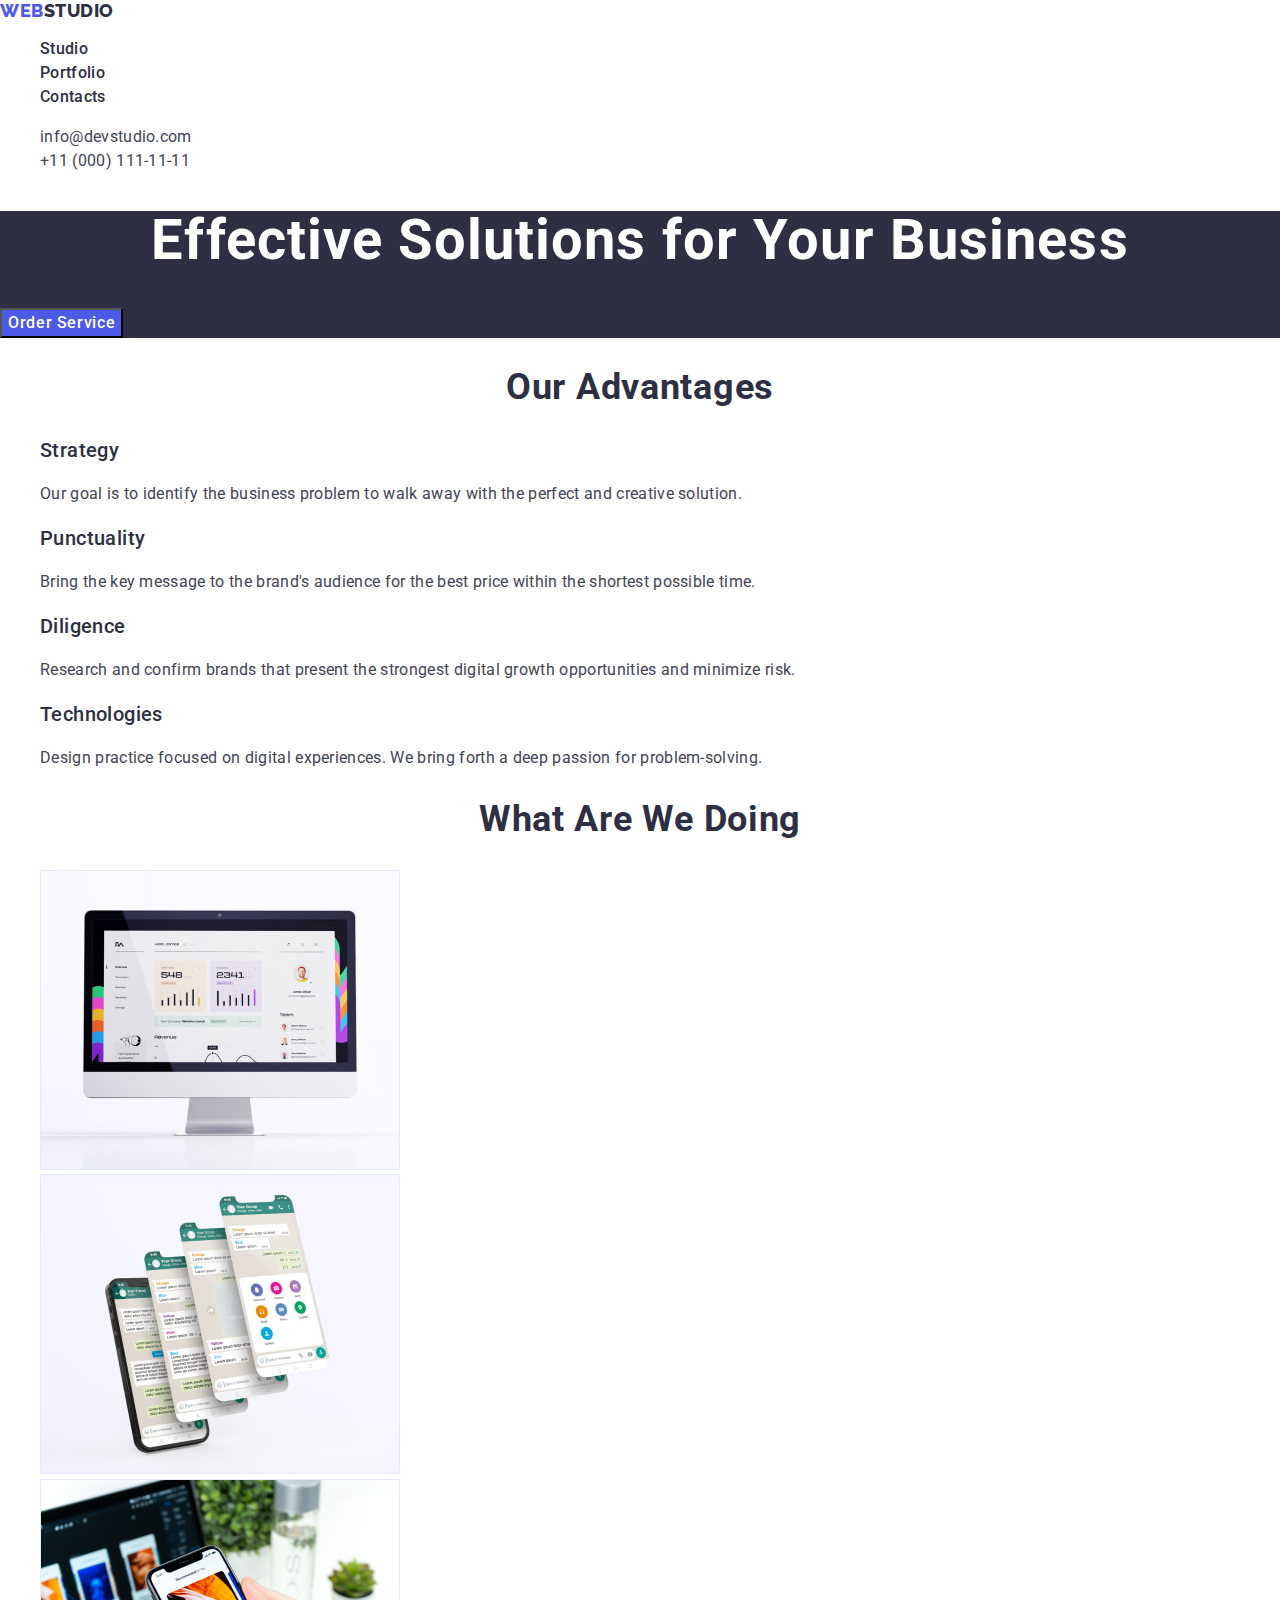
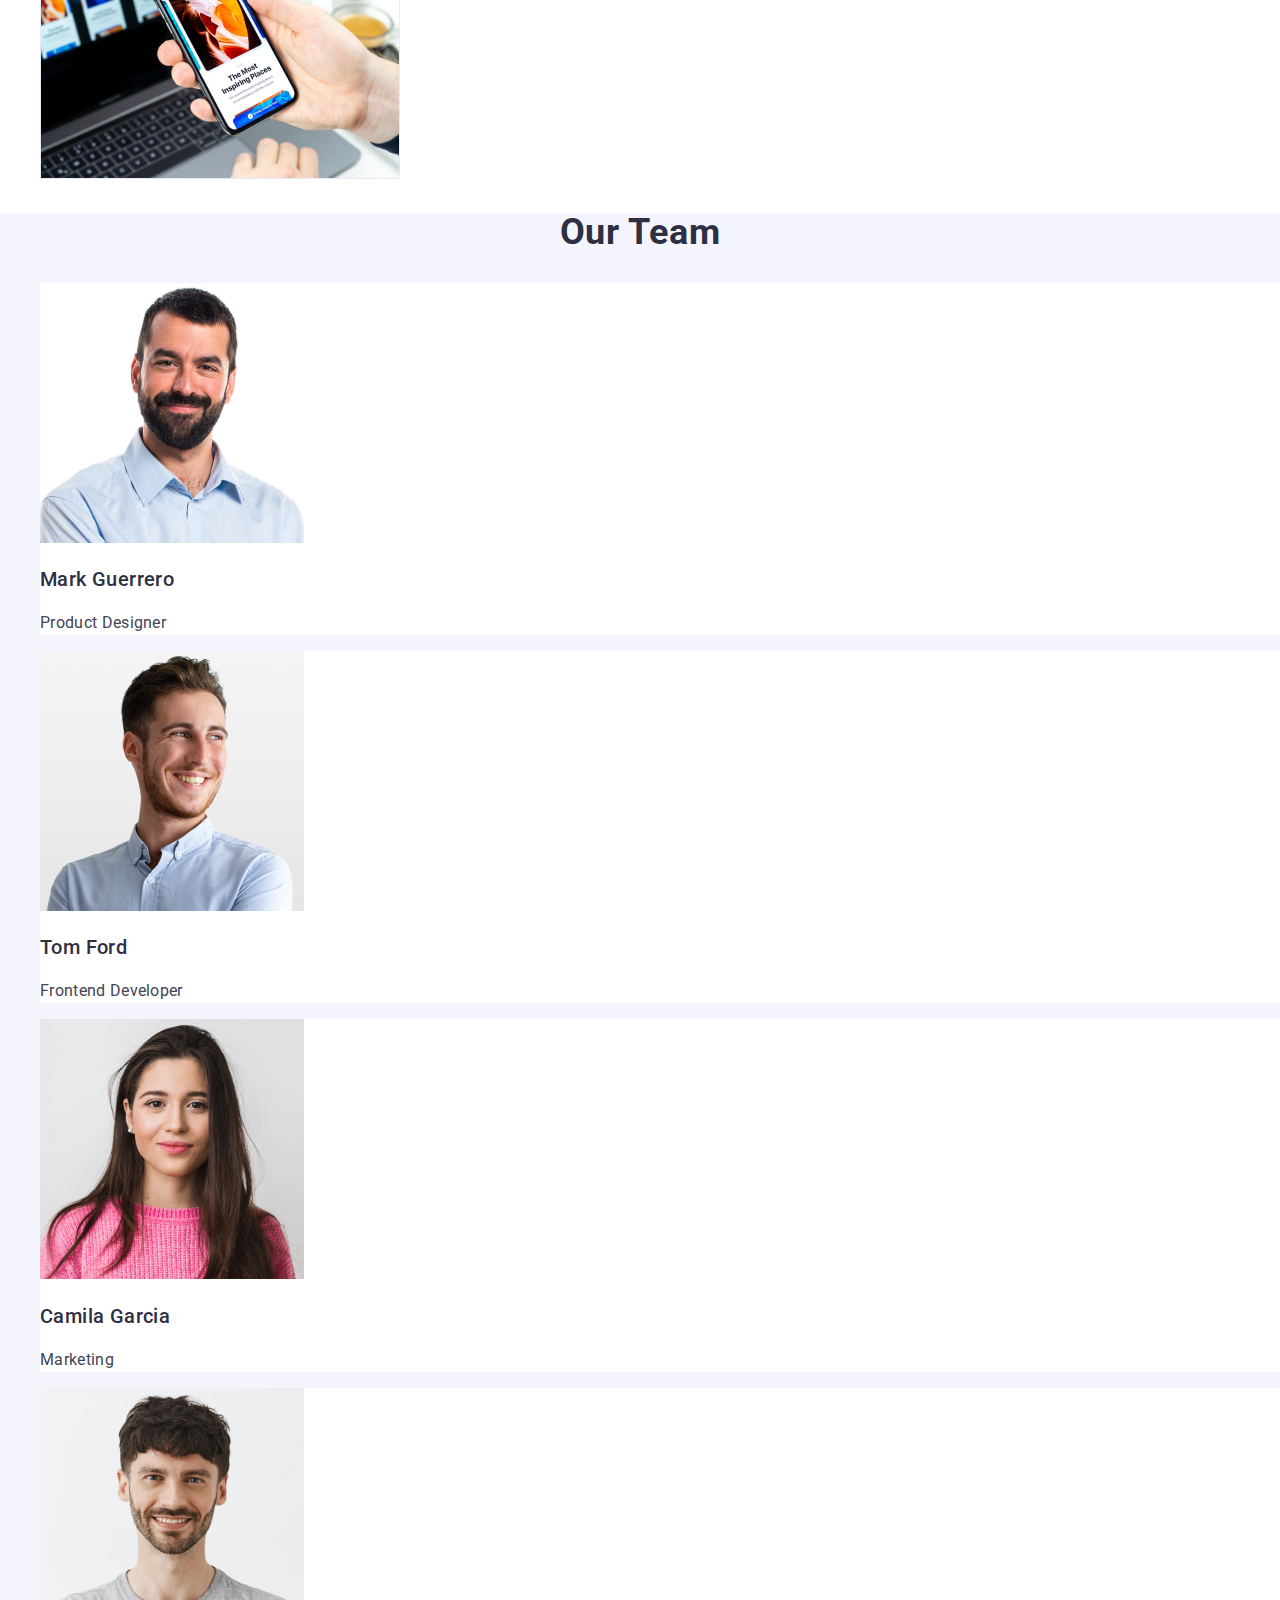
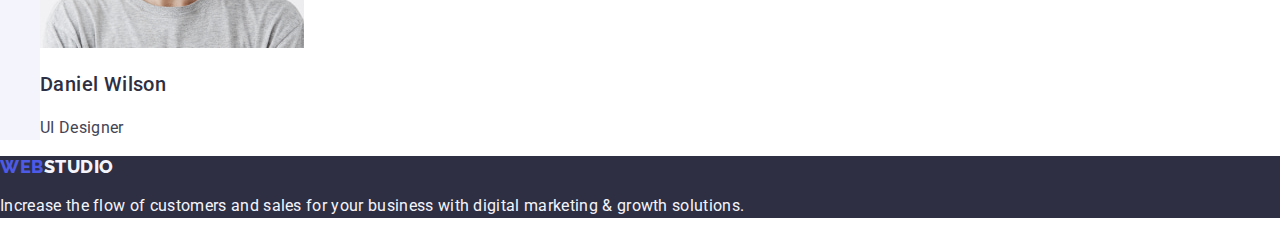
<file: index.html>
<!DOCTYPE html>
<html lang="en">
    <!-- head -->
  <head>
    <meta charset="UTF-8">
    <meta http-equiv="X-UA-Compatible" content="IE=edge">
    <meta name="viewport" content="width=device-width, initial-scale=1.0"> 
    <title>Document</title>
    <link
      rel="stylesheet"
      href="https://cdn.jsdelivr.net/npm/modern-normalize@2.0.0/modern-normalize.min.css"
    />
    <link rel="preconnect" href="https://fonts.googleapis.com">
    <link rel="preconnect" href="https://fonts.gstatic.com" crossorigin>
    <link href="https://fonts.googleapis.com/css2?family=Raleway:wght@800&family=Roboto:wght@400;500;700;900&display=swap" rel="stylesheet">
    <link rel="stylesheet" href="./css/styles.css"    />
  </head>
  <body class="body">
    <header>
        <nav>
           <a class="logo link" href="./index.html">Web<span class="header-logo-black">Studio</span></a>
            <ul class="list">
            <li class="header-item"> <a class="header-link link" href="./index.html">Studio</a></li>
            <li class="header-item"> <a class="header-link link" href="./portfolio.html">Portfolio</a></li>
            <li class="header-item"> <a class="header-link link" href="">Contacts</a></li>
        </ul>
        </nav>
        <address class="header-adr">
            <ul class="list">
                <li><a class="links link" href="mailto:info@devstudio.com">info@devstudio.com</a><br/></li>
                <li><a class="links link" href="tel:+110001111111">+11 (000) 111-11-11</a><br/></li>
            </ul>
        </address>
    </header>
    <!-- Text -->
    <main>
     <section class="section-hero">   
    <h1 class="hero-title">Effective Solutions
        for Your Business</h1>    
        <button class="hero-btn" type="button"><span class="service">Order Service</span></button>
    </section>
    <section class="section-advantages">
        <h2 class="hclass">Our Advantages</h2>
        <ul class="list">
        <li><h3 class="name">Strategy</h3>
        <p class="parag">Our goal is to identify the business
            problem to walk away with the perfect and creative solution. </p></li>
        <li><h3 class="name">Punctuality</h3>
        <p class="parag">Bring the key message to the brand's audience for the best price within the shortest possible time.</p></li>
        <li><h3 class="name">Diligence</h3>
        <p class="parag">Research and confirm brands that present the strongest digital growth opportunities and minimize risk.</p></li>
        <li><h3 class="name">Technologies</h3>
        <p class="parag">Design practice focused on digital experiences. We bring forth a deep passion for problem-solving.</p></li>
        </ul>
     </section>
<!-- What are we doing -->
<section class="section-wawd">
    <h2 class="hclass">What Are We Doing</h2>
    <ul class="list">
     <li class="ourimg"><img src="./images/rectangle71.jpg" alt="Rectangle71" width="360" height="300"/></li>   
     <li class="ourimg"><img src="./images/rectangle71(2).jpg" alt="Rectangle71" width="360" height="300"/></li>
     <li class="ourimg"><img src="./images/rectangle71(3).jpg" alt="Rectangle71" width="360" height="300"/></li>
    </ul>
</section>
<!-- Our Team -->
<section class="section-ourteam">
  <h2 class="hclass">Our Team</h2>
  <ul class="list">
    <li class="photo">
        <img src="./images/teamcard1.jpg" alt="Team Card 1" width="264" height="260"/>
     <h3 class="name">Mark Guerrero</h3>
     <p class="parag">Product Designer</p>
    </li >
    <li class="photo">
        <img src="./images/teamcard2.jpg" alt="Team Card 2" width="264" height="260"/>
    <h3 class="name">Tom Ford</h3>
    <p class="parag">Frontend Developer</p>  
    </li>
    <li class="photo">
        <img src="./images/teamcard3.jpg" alt="Team Card 3" width="264" height="260"/>
    <h3 class="name">Camila Garcia</h3>
    <p class="parag">Marketing</p>
    </li>
    <li class="photo">
        <img src="./images/teamcard4.jpg" alt="Team Card 4" width="264" height="260"/>
    <h3 class="name">Daniel Wilson</h3>
    <p class="parag">UI Designer</p>
    </li>
  </ul>  
</section>
</main>
<!-- Footer -->
<footer class="footer">
    <a class="footer-link link" href="./index.html" >Web<span class="logo-white">Studio</span></a>
    <p class="footer-p" >Increase the flow of customers and sales for your business with digital marketing & growth solutions.</p>
</footer>
      </body>
</html>
</file>
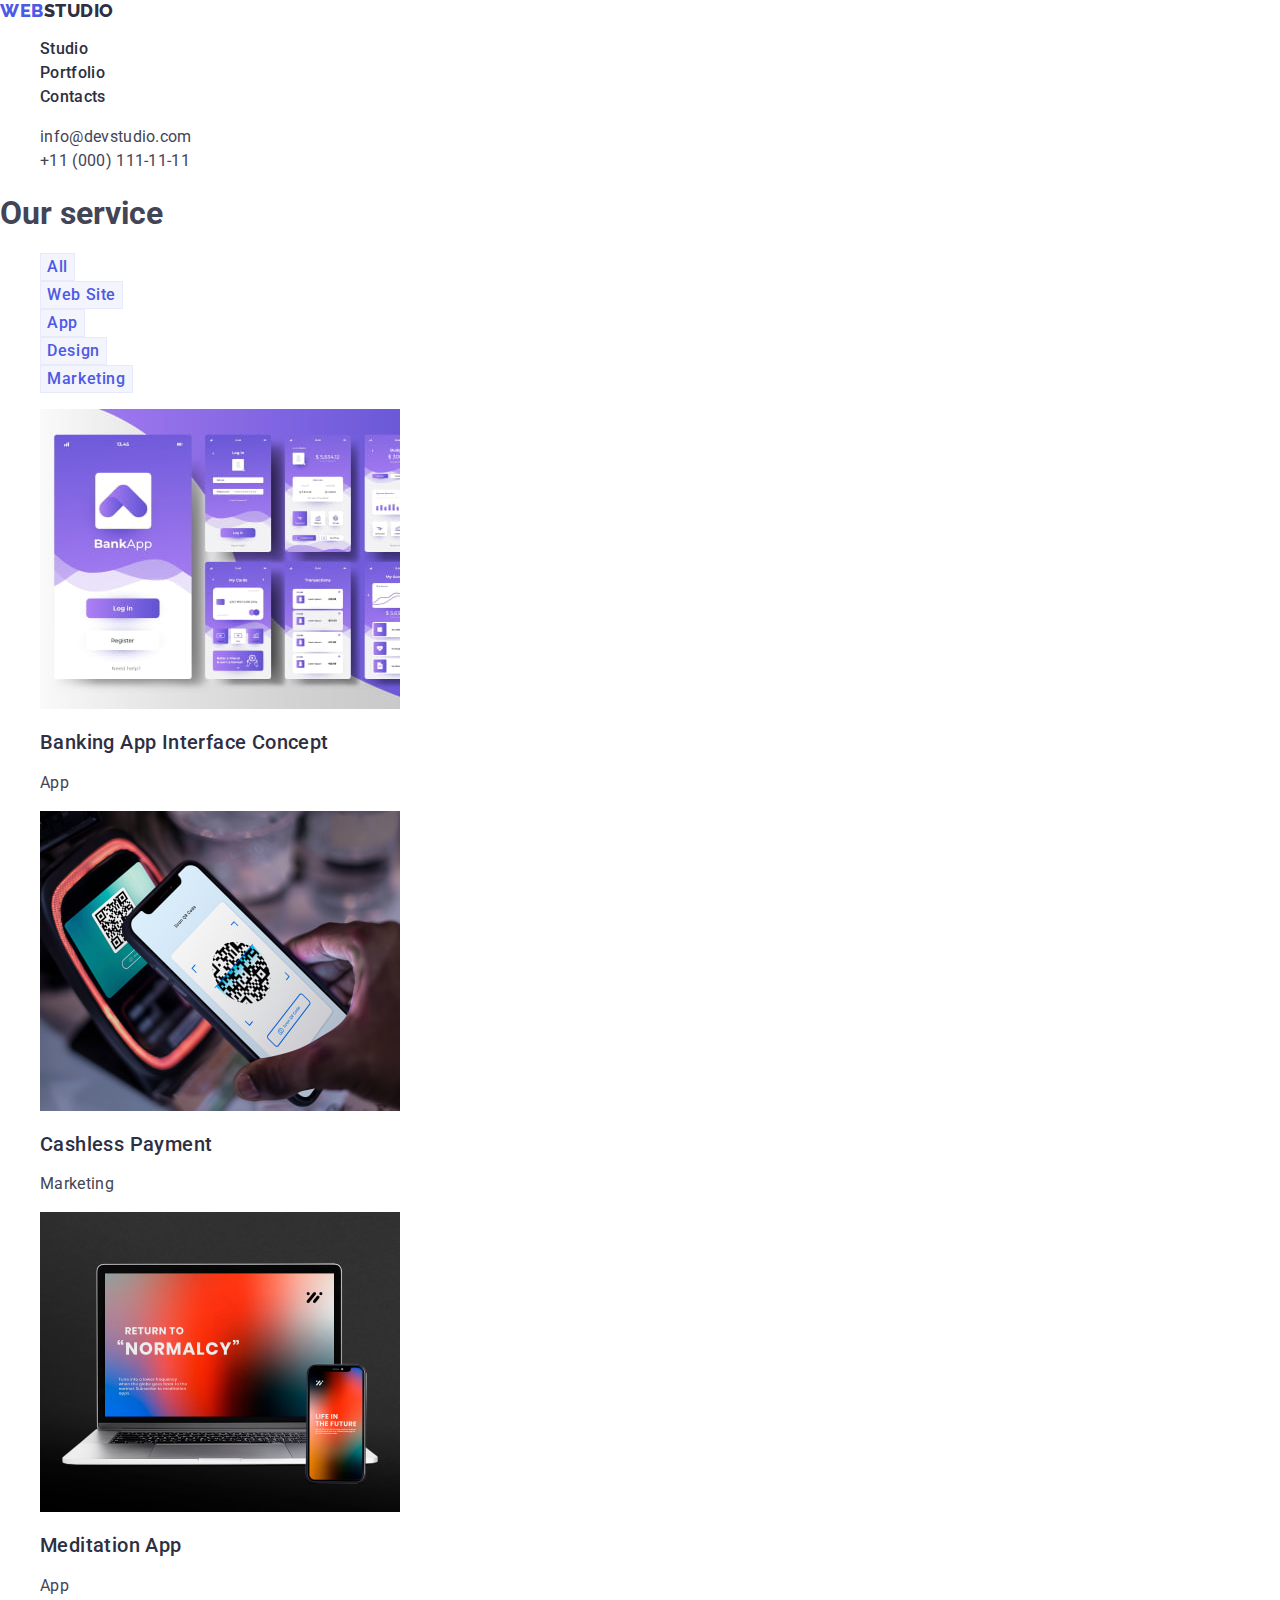
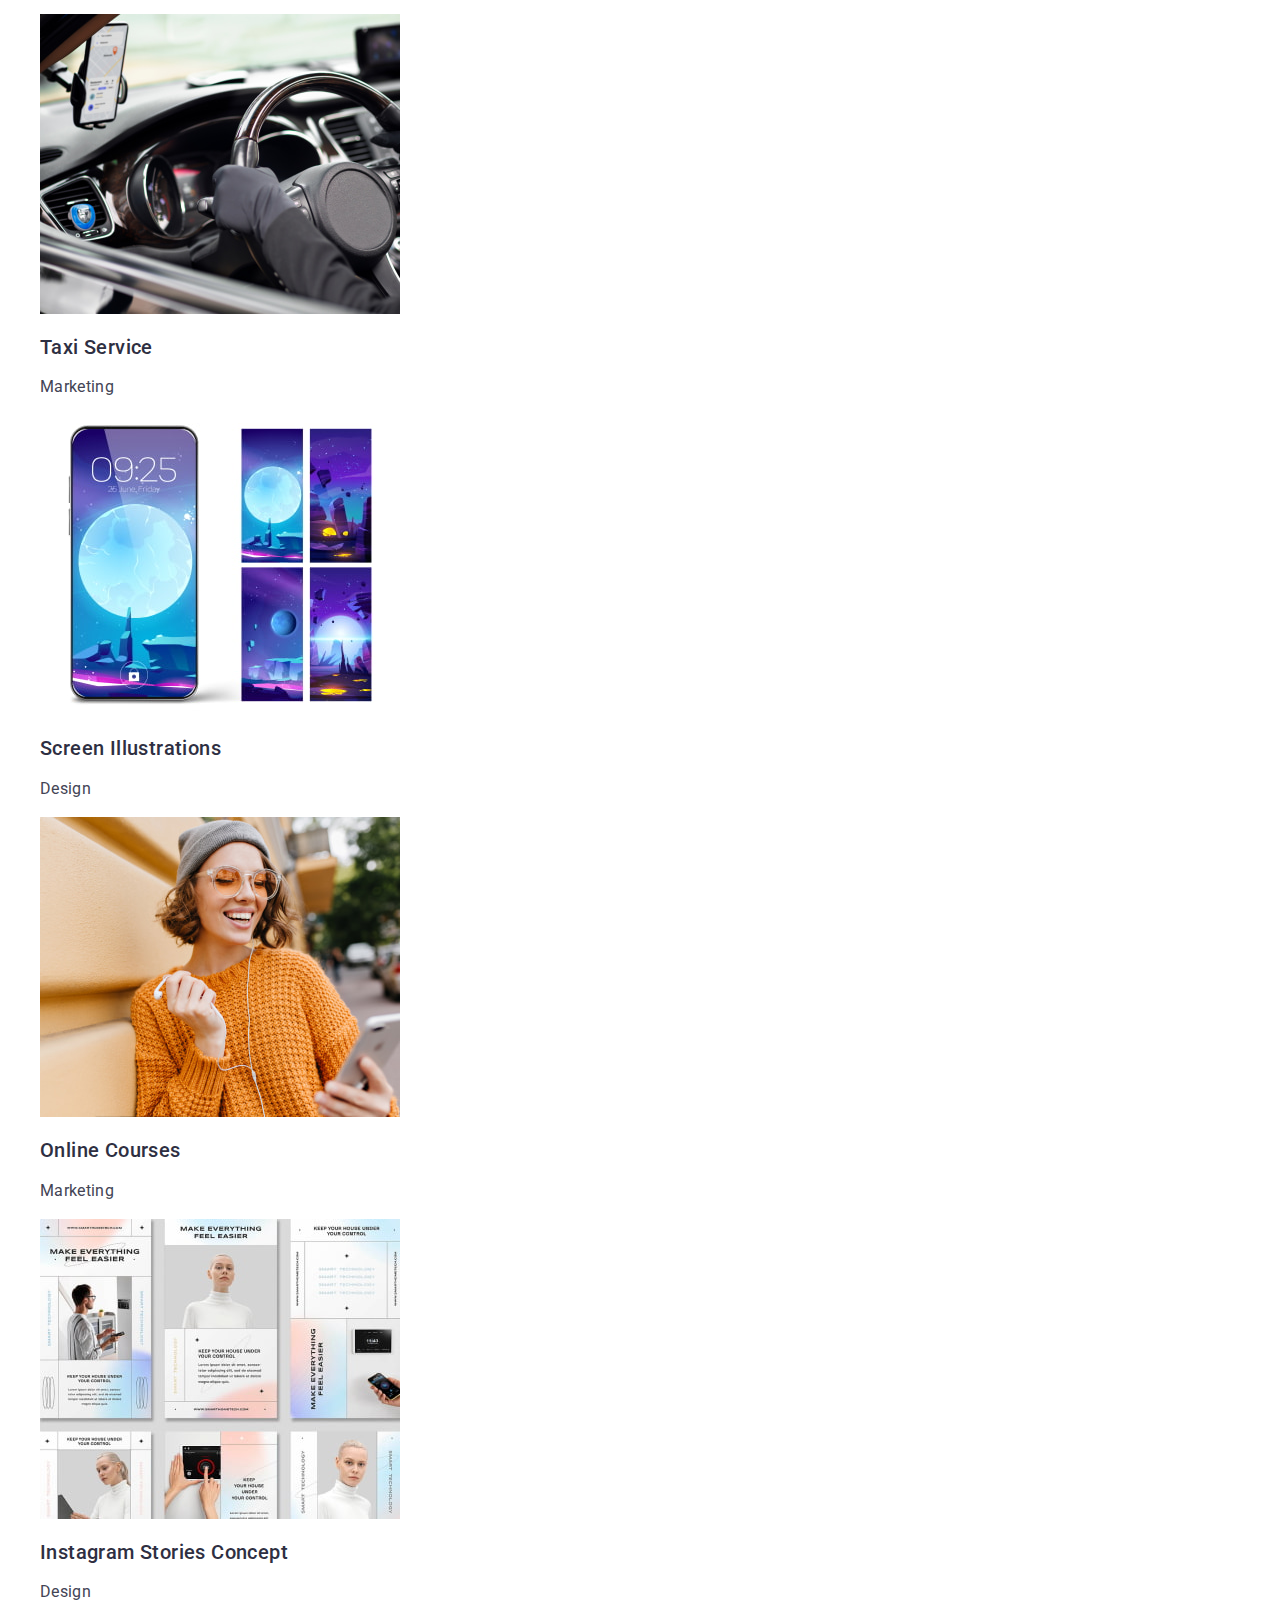
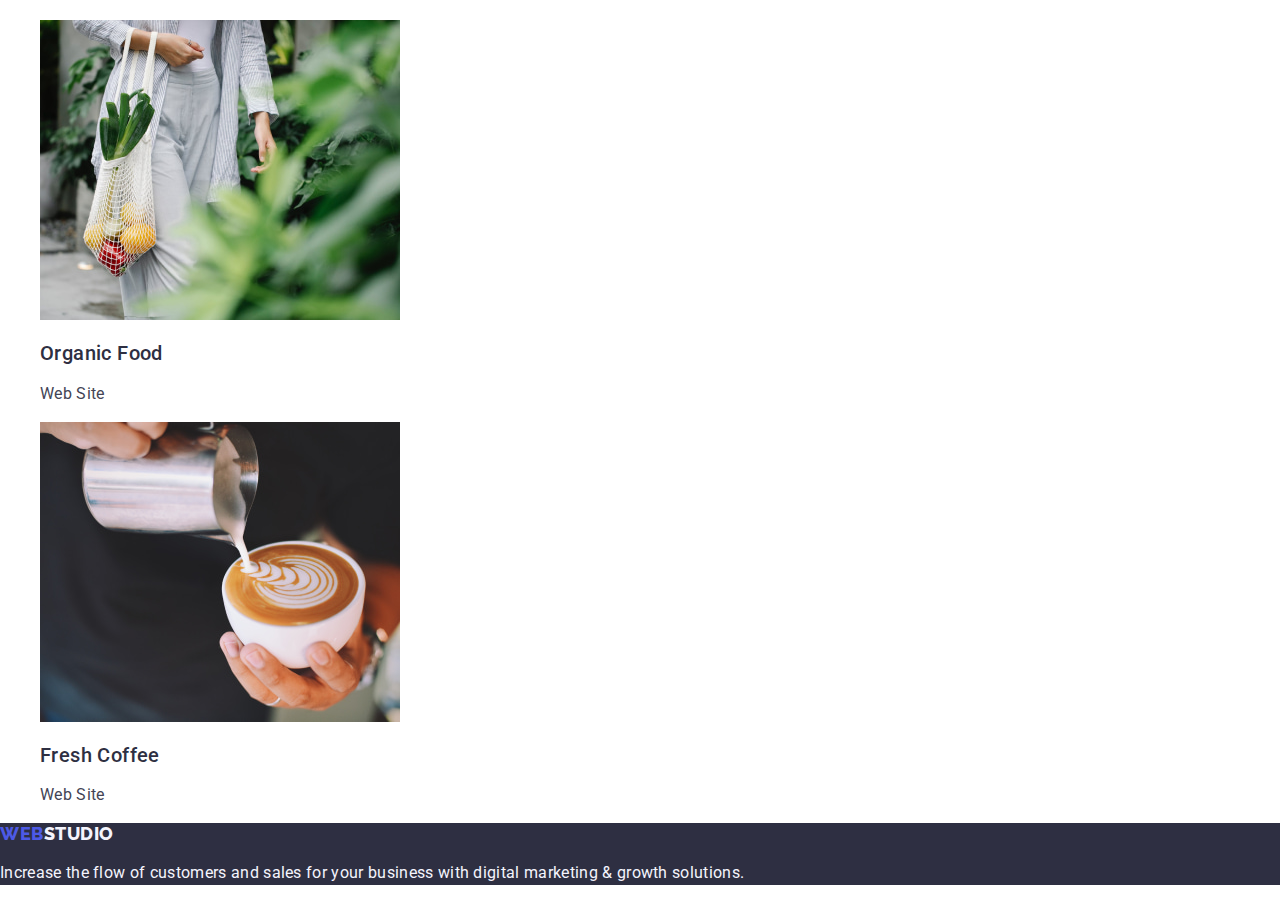
<file: portfolio.html>
<!DOCTYPE html>
<html lang="en">
    <!-- head -->
  <head>
    <meta charset="UTF-8">
    <meta http-equiv="X-UA-Compatible" content="IE=edge">
    <meta name="viewport" content="width=device-width, initial-scale=1.0"> 
    <title>Document</title>
    <link
    rel="stylesheet"
    href="https://cdn.jsdelivr.net/npm/modern-normalize@2.0.0/modern-normalize.min.css"
  />
  <link rel="preconnect" href="https://fonts.googleapis.com">
    <link rel="preconnect" href="https://fonts.gstatic.com" crossorigin>
    <link href="https://fonts.googleapis.com/css2?family=Raleway:wght@800&family=Roboto:wght@400;500;700;900&display=swap" rel="stylesheet">
    <link rel="stylesheet" href="./css/styles.css"    />
    <link
      rel="stylesheet"
      href="./css/styles.css"/> 
    
</head>
    <body class="body">
      <header>
          <nav class="header-nav">
              <a class="logo-port link" href="./index.html">Web<span class="header-logo-black">Studio</span></a>
              <ul class="list">
              <li class="header-item"> <a class="header-link link" href="./index.html">Studio</a></li>
              <li class="header-item"> <a class="header-link link" href="./portfolio.html">Portfolio</a></li>
              <li class="header-item"> <a class="header-link link" href="">Contacts</a></li>
          </ul>
          </nav>
          <address class="header-adr">
              <ul class="list">
                  <li><a class="links link" href="mailto:info@devstudio.com">info@devstudio.com</a><br/></li>
                  <li><a class="links link" href="tel:+110001111111">+11 (000) 111-11-11</a><br/></li>
              </ul>
          </address>
      </header>
      <!-- Text -->
      <main>
        <section>
          <h1>Our service</h1>
        <ul class="list">
            <li><button type="button" class="btn">All</button></li>
            <li><button type="button" class="btn">Web Site</button></li>
            <li><button type="button" class="btn">App</button></li>
            <li><button type="button" class="btn">Design</button></li>
            <li><button type="button" class="btn">Marketing</button></li>
        </ul>
        
       
            <ul class="list">
             <li>
                <a class="link"><img src="./images-portfolio/projectcard1-1.jpg" alt="Project card 1-1" width="360"/>
                <h2 class="ptitle">Banking App Interface Concept</h2>
                <p class="parag">App</p></a>
             </li>
             <li>
                <a class="link"><img src="./images-portfolio/projextcard1-2.jpg" alt="Project card 1-2" width="360"/>
                <h2 class="ptitle">Cashless Payment</h2>
                <p class="parag">Marketing</p></a>
             </li>
             <li>
                <a class="link"><img src="./images-portfolio/projectcard1-3.jpg" alt="Project card 1-3" width="360"/>
                <h2 class="ptitle">Meditation App</h2>
                <p class="parag">App</p></a>             
             </li>
       
             <li>
                <a class="link"><img src="./images-portfolio/projectcard2-1.jpg" alt="Project card 2-1" width="360"/>
                <h2 class="ptitle">Taxi Service</h2>
                <p class="parag">Marketing</p></a>
             </li>
             <li>
                <a class="link"><img src="./images-portfolio/projectcard2-2.jpg" alt="Project card 2-2" width="360"/>
                <h2 class="ptitle">Screen Illustrations</h2>
                <p class="parag">Design</p></a>
             </li>
             <li>
                <a class="link"><img src="./images-portfolio/projectcard2-3.jpg" alt="Project card 2-3" width="360"/>
                <h2 class="ptitle">Online Courses</h2>
                <p class="parag">Marketing</p></a>
             </li>
            
        
            <li>
                <a class="link"><img src="./images-portfolio/projectcard3-1.jpg" alt="Project card 3-1" width="360"/>
                <h2 class="ptitle">Instagram Stories Concept</h2>
                <p class="parag">Design</p></a>
            </li>
             <li>
                <a class="link"><img src="./images-portfolio/projectcard3-2.jpg" alt="Project card 3-2" width="360"/>
                <h2 class="ptitle">Organic Food</h2>
                <p class="parag">Web Site</p></a>
             </li>
             <li>
                <a class="link"><img src="./images-portfolio/projectcard3-3.jpg" alt="Project card 3-3" width="360"/>
                <h2 class="ptitle">Fresh Coffee</h2>
                <p class="parag">Web Site</p></a> 
             </li> 
         </ul>   

        </section>
      </main>
      <footer class="footer">
        <a class="footer-link link" href="./index.html" >Web<span class="logo-white">Studio</span></a>
        <p class="footer-p" >Increase the flow of customers and sales for your business with digital marketing & growth solutions.</p>
    </footer >
          </body>
    </html>
</file>
<file: css/styles.css>
:root {--primary-white-color: #ffffff;
    --primary-accent-color: #2e2f42;
    --primary-gray-color: #434455;
    --primary-blue-color: #4D5AE5;} 
.logo {
    font-family: 'Raleway', sans-serif;
    font-style: normal;
    font-weight: 800;
    font-size: 18px;
    line-height: 1.17;
    
   
    letter-spacing: 0.03em;
    text-transform: uppercase;
    flex: none;
    text-decoration: 0;
 color: #4D5AE5;
 }
 .header-logo-black {color: #2E2F42;}
 .header-item {list-style: none;
    font-weight: 500;
}
.header-link {
    font-weight: 500;
    font-family: 'Roboto', sans-serif;
    font-style: normal;
    text-decoration: none;
    font-weight: 500;
    font-size: 16px;
    line-height: 24px;
    letter-spacing: 0.02em;
    color: var(--primary-accent-color);
    flex: none;}
.header-links {list-style: none;}
.link {text-decoration: none;
    
}
.name {font-weight: 500;
    font-size: 20px;
    line-height: 1.2;
    letter-spacing: 0.02em;
color:var(--primary-accent-color)}
.section-hero {background: #2E2F42;}
.hero-title {font-family: 'Roboto';
    font-style: normal;
    font-weight: 700;
    font-size: 56px;
    text-align: center;
    line-height: 1.07;
 
    letter-spacing: 0.02em;
    
    color: #FFFFFF;}
.hero-btn {background: #4D5AE5;
    
    cursor: pointer;
    
    
   
    font-family: "Roboto", sans-serif;
    font-weight: 500;
    line-height: 1.5;
    letter-spacing: 0.04em;
    color: #ffffff;
   }
    .service {font-family: 'Roboto';
        font-style: normal;
        font-weight: 500;
        font-size: 16px;
        line-height: 24px;
        
        
       
        letter-spacing: 0.04em;
        
        color: #FFFFFF;
        }
        
                .parag {font-family: 'Roboto';
                    font-style: normal;
                    font-weight: 400;
                    font-size: 16px;
                    line-height: 24px;
                    
                    letter-spacing: 0.02em;
                   
                    color: #434455;}
                   .adv {list-style: none;}
                   .ourimg {list-style: none;
                }
                   .footer {background-color: #2E2F42;}
                   .footer-link {font-family: 'Raleway', sans-serif;
                    font-style: normal;
                    font-weight: 800;
                    font-size: 18px;
                    line-height: 1.17;
                    
                
                    letter-spacing: 0.03em;
                    text-transform: uppercase;
                    flex: none;
                    text-decoration: 0;
                 color: #4D5AE5;
                 margin-bottom: 24px;}
                 .logo-white {color: #F4F4FD}
                 .footer-p {font-family: 'Roboto';
                    font-style: normal;
                    font-weight: 400;
                    font-size: 16px;
                    line-height: 24px;
                  
                    letter-spacing: 0.02em;
                 
                    color: #F4F4FD;}
                    .btnlist {list-style: none;}
                    .btn {background: #F4F4FD;
                        border: 1px solid #E7E9FC;
                        color:var(--primary-blue-color);
                        font-family: "Roboto", sans-serif; 
                        font-weight: 500;
                        line-height: 1.5;
                        letter-spacing: 0.04em;
                        cursor: pointer;
                        }
                        .list {list-style: none;}
                        .link {text-decoration: none}
                        .hclass {color:var(--primary-accent-color) ;
                            font-size: 36px;
                            line-height: 1.11;
                            text-align: center;
                            letter-spacing: 0.02em;
                            text-transform: capitalize;

                        }
                        .links {font-size: 16px;
                            font-size: 16px;
                            letter-spacing: 0.02em;
                            line-height: 1.5;
                            color:var(--primary-gray-color);}
.header-adr {font-style: normal;}
                        .section-ourteam {background-color: #F4F4FD}
                        .photo { background-color: #FFFFFF}
                        .body {font-family: "Roboto", sans-serif;
                            color: #434455;
                            background-color:var(--primary-white-color);}
                            .list .header-link:hover,
                            .list .header-link:focus {color: #404bbf}
                            .list .links:hover,
                            .list .links:focus {color: #404bbf}
                            .hero-btn:hover,
                            .hero-btn:focus {background-color: #404BBF}
                            .logo-port {font-family: 'Raleway', sans-serif;
                                font-style: normal;
                                font-weight: 800;
                                font-size: 18px;
                                line-height: 1.17;
                                color:var(--primary-blue-color);
                               
                                letter-spacing: 0.03em;
                                text-transform: uppercase;
                                flex: none;
                                text-decoration: 0;}
                                .btn:hover,.btn:focus {background-color: #404BBF;
                                color:var(--primary-white-color); }
                                .ptitle {font-weight: 500;
                                    font-size: 20px;
                                    line-height: 1.2;
                                    letter-spacing: 0.02em;
                                color:var(--primary-accent-color)}
</file>
